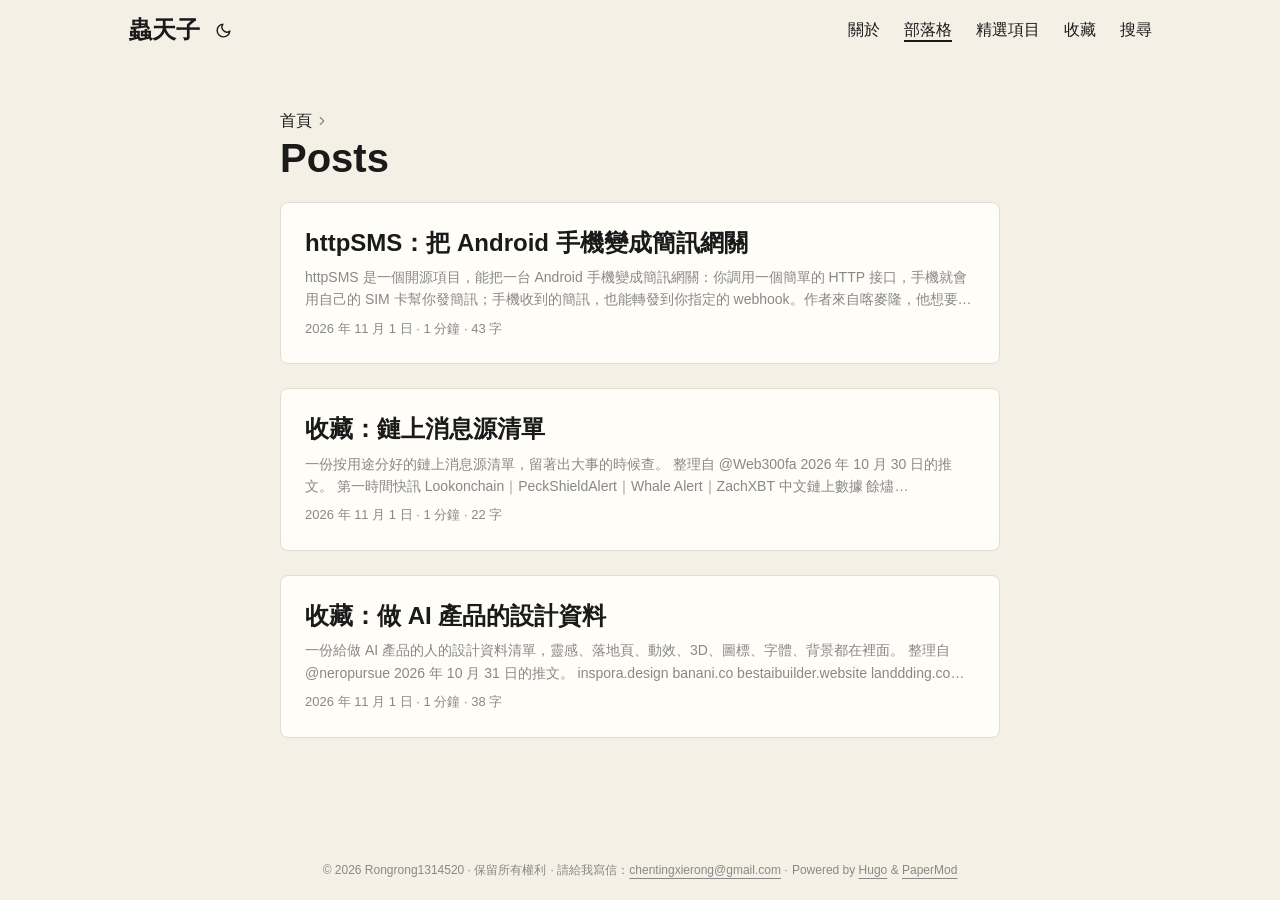
<file: posts/page/1/index.html>
<!doctype html><html lang=zh-tw><head><title>https://rongrong1314520.github.io/papermod-preview/posts/</title><link rel=canonical href=https://rongrong1314520.github.io/papermod-preview/posts/><meta charset=utf-8><meta http-equiv=refresh content="0; url=https://rongrong1314520.github.io/papermod-preview/posts/"></head></html>
</file>
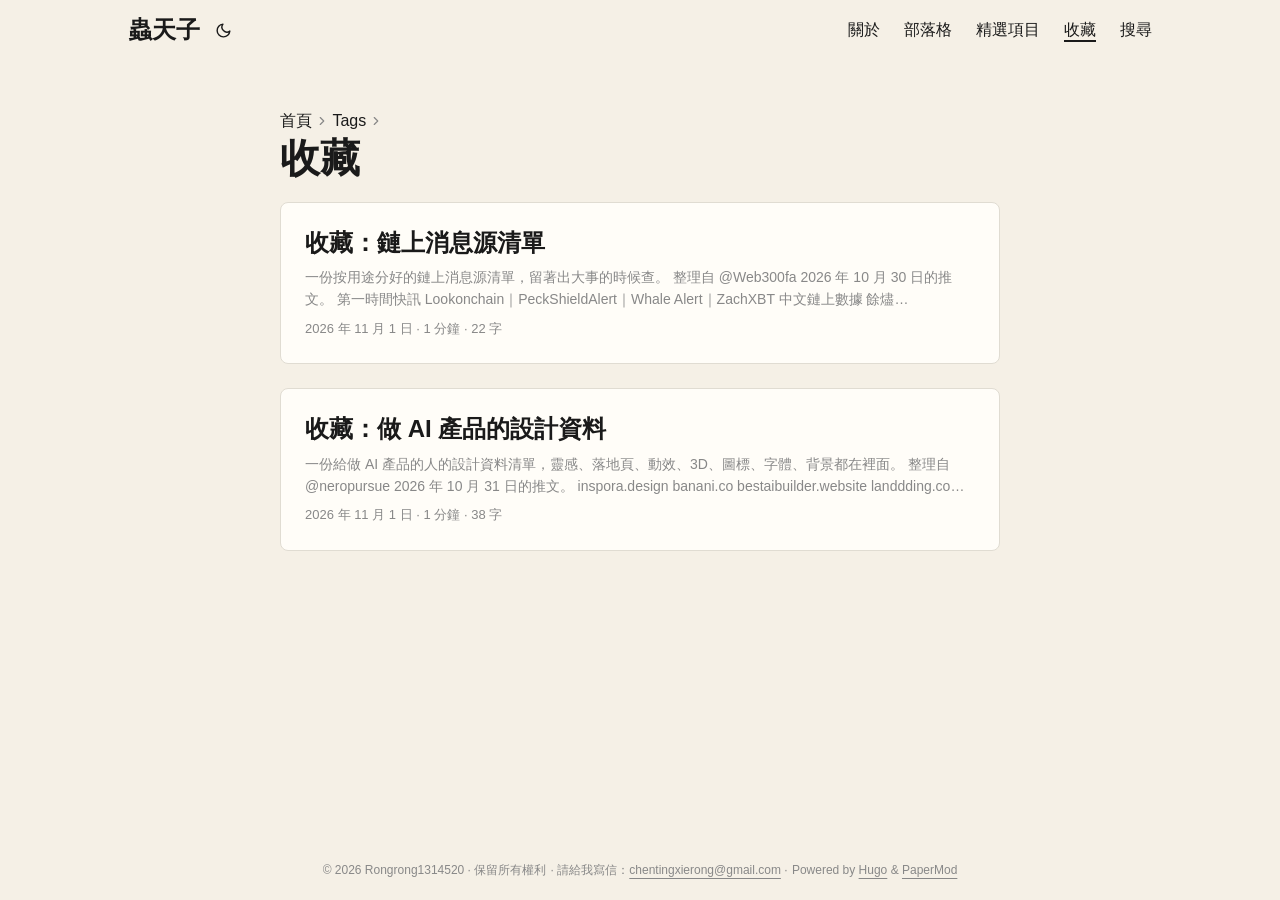
<file: tags/收藏/page/1/index.html>
<!doctype html><html lang=zh-tw><head><title>https://rongrong1314520.github.io/papermod-preview/tags/%E6%94%B6%E8%97%8F/</title><link rel=canonical href=https://rongrong1314520.github.io/papermod-preview/tags/%E6%94%B6%E8%97%8F/><meta charset=utf-8><meta http-equiv=refresh content="0; url=https://rongrong1314520.github.io/papermod-preview/tags/%E6%94%B6%E8%97%8F/"></head></html>
</file>
